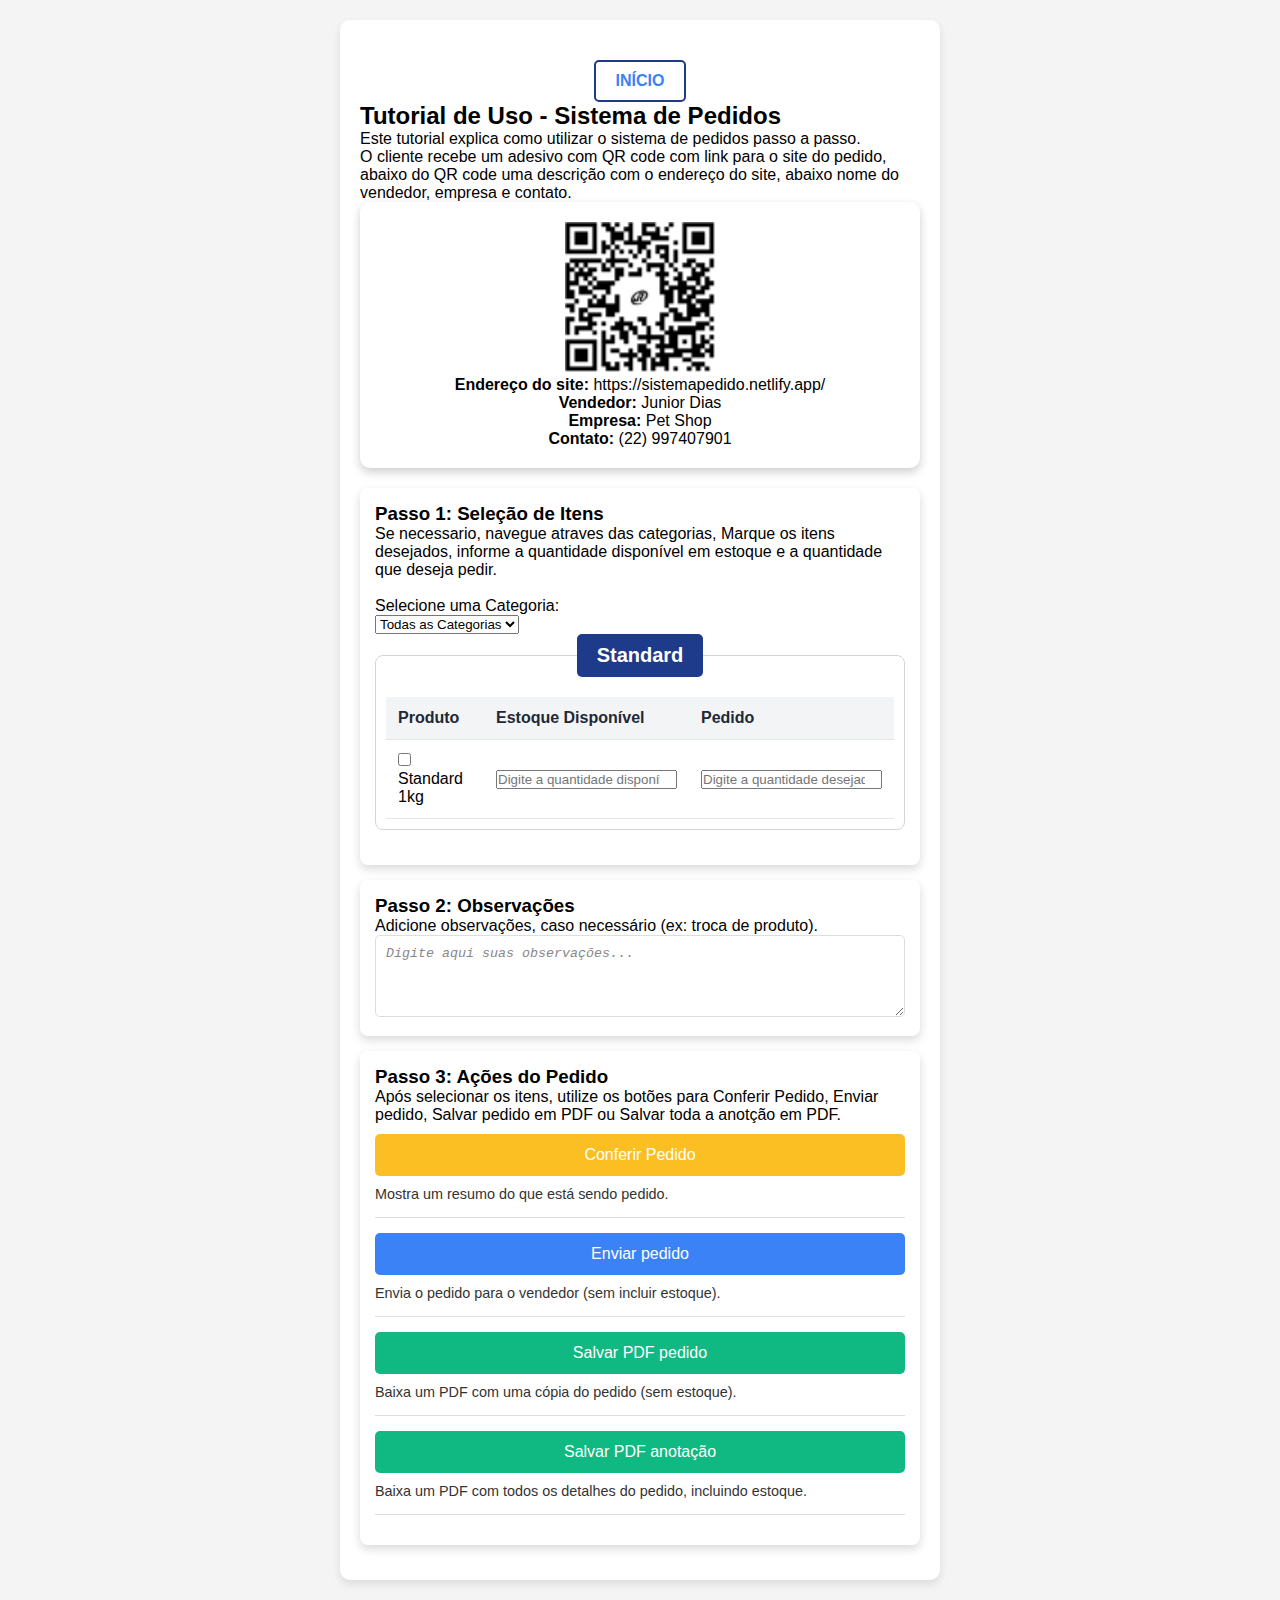
<file: tuto.html>
<!DOCTYPE html>
<html lang="pt-BR">

<head>
    <meta charset="UTF-8">
    <meta name="viewport" content="width=device-width, initial-scale=1.0">
    <link rel="stylesheet" href="style2.css">
    <title>Tutorial de Uso - Sistema de Pedidos</title>
  
</head>

<body>
    <div class="container">
        <!-- Botão "INÍCIO" -->
<div class="inicio-button">
    <a href="index.html" class="btn-vazado">INÍCIO</a>
</div>
        <h2>Tutorial de Uso - Sistema de Pedidos</h2>
        <p>Este tutorial explica como utilizar o sistema de pedidos passo a passo.</p>
        <p>O cliente recebe um adesivo com QR code com link para o site do pedido, abaixo do QR code uma descrição com o endereço do site, abaixo nome do vendedor, empresa e contato.
        </p>

        <div class="qr-box">
            
            <img src="img/qr_code.png" alt="QR Code do Pedido">
            <p><strong>Endereço do site:</strong> https://sistemapedido.netlify.app/</p>
            <p><strong>Vendedor:</strong> Junior Dias</p>
            <p><strong>Empresa:</strong> Pet Shop </p>
            <p><strong>Contato:</strong> (22) 997407901</p>
        </div>

        <div class="step-box">
            <h3>Passo 1: Seleção de Itens</h3>

            <p>Se necessario, navegue atraves das categorias, Marque os itens desejados, informe a quantidade disponível em estoque e a quantidade que deseja pedir.
            </p>

            <!-- Campo de Seleção de Categoria -->
    <br><label for="categoriaSelect">Selecione uma Categoria:</label>
   <br><select id="categoriaSelect">
      <option value="">Todas as Categorias</option>
      <option value="Standard">Standard</option>
      <option value="Premium">Premium</option>
      <option value="PremiumEspecial">Premium Especial</option>
      <option value="SuperPremium">Super Premium</option>
     </select><br>

            <fieldset id="Standard">
                <legend>Standard</legend>
                <table>
                  <thead>
                    <tr>
                      <th>Produto</th>
                      <th>Estoque Disponível</th>
                      <th>Pedido</th>
                    </tr>
                  </thead>
                  <tbody>
                    <tr>
                      <td><label><input type="checkbox" name="produto" value="Standard 1kg">Standard 1kg</label></td>
                      <td><input type="number" min="0" placeholder="Digite a quantidade disponível"></td>
                      <td><input type="number" min="0" placeholder="Digite a quantidade desejada"></td>
                    </tr>
            </table>
        </div>

        <div class="step-box">
            <h3>Passo 2: Observações</h3>
            <p>Adicione observações, caso necessário (ex: troca de produto).</p>
            <textarea rows="4" placeholder="Digite aqui suas observações..."></textarea>
        </div>

        <div class="step-box">
            <h3>Passo 3: Ações do Pedido</h3>
            <p>Após selecionar os itens, utilize os botões para Conferir Pedido, Enviar pedido, Salvar pedido em PDF ou Salvar toda a anotção em PDF.</p>
                <div class="buttons">
                    <button class="btn-conferir-pedido">Conferir Pedido</button>
                    <p>Mostra um resumo do que está sendo pedido.</p>
                    <hr>
                    <button class="btn-enviar-pedido">Enviar pedido</button>
                    <p>Envia o pedido para o vendedor (sem incluir estoque).</p>
                    <hr>
                    <button class="btn-salvar-pdf-pedido">Salvar PDF pedido</button>
                    <p>Baixa um PDF com uma cópia do pedido (sem estoque).</p>
                    <hr>
                    <button class="btn-salvar-pdf-anotacao">Salvar PDF anotação</button>
                    <p>Baixa um PDF com todos os detalhes do pedido, incluindo estoque.</p>
                    <hr>
                </div>
        </div>
    </div>
</body>

</html>
</file>
<file: style2.css>
/* Reset básico */
* {
    margin: 0;
    padding: 0;
    box-sizing: border-box;
  }
body {
    font-family: Arial, sans-serif;
    margin: 20px;
    padding: 0;
    background-color: #f4f4f4;
}
/* Estilo geral para o botão vazado */
.btn-vazado {
display: inline-block;
padding: 10px 20px;
font-size: 1rem;
font-weight: bold;
color: #3b82f6; /* Cor do texto (azul) */
background-color: transparent; /* Fundo transparente */
border: 2px solid #1e3a8a; /* Borda azul */
border-radius: 5px;
text-decoration: none; /* Remove sublinhado do link */
transition: all 0.3s ease; /* Transição suave */
text-align: center;
}

/* Efeito de hover no botão */
.btn-vazado:hover {
color: #ffffff; /* Texto branco ao passar o mouse */
background-color: #3b82f6; /* Fundo azul ao passar o mouse */
}

/* Posicionamento do botão "INÍCIO" */
.inicio-button {
text-align: center; /* Centraliza o botão */
margin-top: 20px; /* Espaçamento superior */
}
textarea::placeholder {
    color: #888;
    font-style: italic;
}

.container {
    max-width: 600px;
    margin: auto;
    background: #fff;
    padding: 20px;
    border-radius: 10px;
    box-shadow: 0 4px 8px rgba(0, 0, 0, 0.1);
}

.step-box {
    background: #fff;
    padding: 15px;
    margin: 15px 0;
    border-radius: 8px;
    box-shadow: 0px 4px 10px rgba(0, 0, 0, 0.15);
}

.qr-box {
    text-align: center;
    padding: 20px;
    border-radius: 10px;
    background: #fff;
    box-shadow: 0px 4px 10px rgba(0, 0, 0, 0.2);
    margin-bottom: 20px;
}

.qr-box img {
    max-width: 100%;
    height: auto;
}

.checklist label {
    display: block;
    margin: 10px 0;
    font-size: 1rem;
}

/* Estilo para o <legend> */
fieldset {
    border: 1px solid #d1d5db; /* Borda suave para o fieldset */
    border-radius: 8px; /* Bordas arredondadas */
    margin-bottom: 20px; /* Espaçamento entre os fieldsets */
    padding: 10px; /* Espaçamento interno */
  }
  
  legend {
    font-size: 1.25rem; /* Tamanho maior para destaque */
    font-weight: bold; /* Negrito para melhorar a legibilidade */
    color: #ffffff; /* Texto branco */
    background-color: #1e3a8a; /* Fundo azul */
    padding: 10px 20px; /* Espaçamento interno para o texto */
    border-radius: 5px; /* Bordas arredondadas */
    text-align: center; /* Centralizar o texto */
    width: auto; /* Largura ajustada ao conteúdo */
    margin: 0 auto; /* Centralizar horizontalmente */
    display: block; /* Garantir que o legend seja tratado como um bloco */
  }
  
  table {
    width: 100%;
    border-collapse: collapse;
    margin-top: 10px;
  }
  
  th, td {
    padding: 12px;
    text-align: left;
    border-bottom: 1px solid #e5e7eb;
  }
  
  th {
    background-color: #f3f4f6;
    color: #1f2937;
    font-weight: bold;
  }
  

/* Estilo geral para todos os botões */
button {
padding: 12px;
text-align: center;
font-size: 1rem;
display: block;
width: 100%;
margin: 10px 0;
border: none;
border-radius: 5px;
color: #ffffff; /* Texto branco para contraste */
cursor: not-allowed; /* Indica que o botão não é clicável */
box-shadow: none; /* Remove sombras para um visual mais limpo */
transition: none; /* Remove transições */
}

/* Botão "Conferir Pedido" */
.btn-conferir-pedido {
background-color: #fbbf24; /* Amarelo */
}

/* Botão "Enviar Pedido" */
.btn-enviar-pedido {
background-color: #3b82f6; /* Azul */
}

/* Botão "Salvar PDF Pedido" */
.btn-salvar-pdf-pedido {
background-color: #10b981; /* Verde */
}

/* Botão "Salvar PDF Anotação" */
.btn-salvar-pdf-anotacao {
background-color: #10b981; /* Verde */
}

/* Estilo para o texto abaixo dos botões */
.buttons p {
font-size: 0.9rem;
color: #333;
margin-top: 5px;
margin-bottom: 15px;
}

/* Estilo para as linhas separadoras */
.buttons hr {
border: 0;
height: 1px;
background-color: #ddd;
margin: 15px 0;
}
textarea {
    width: 100%;
    padding: 10px;
    border-radius: 5px;
    border: 1px solid #ddd;
}

/* Responsividade */
@media (max-width: 768px) {
    .container {
        padding: 15px;
    }

    table {
        display: block;
        overflow-x: auto;
        white-space: nowrap;
    }
}
</file>
